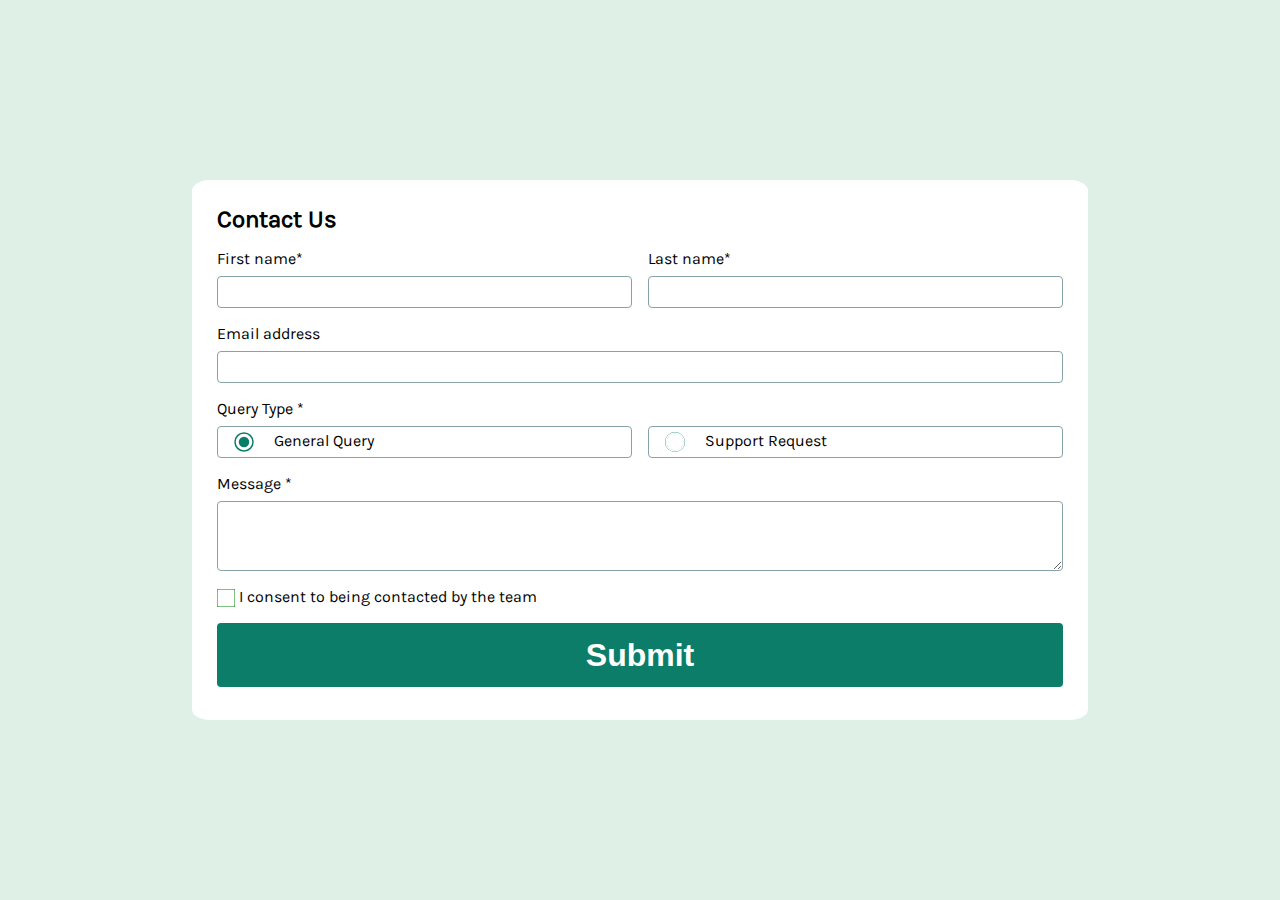
<file: index.html>
<!DOCTYPE html>
<html lang="en">
  <head>
    <meta charset="UTF-8" />
    <meta name="viewport" content="width=device-width, initial-scale=1.0" />
    <title>Contact Form</title>
    <link
      rel="icon"
      type="image/x-icon"
      href="../assets/images/favicon-32x32.png"
    />
    <link rel="stylesheet" href="app/styles.css" />
    
  </head>
  <body>
    <form action="POST" class="container"> 
      <h2>Contact Us</h2>
      <div class="names-container">
        <div class="first-name" >
          <label for="first-name" class="label">First name*</label>
          <input name="first-name" type="text" class="input-css" id="first-name-input"/>
          <p class="error" id="first-name-error">This field is required</p>
        
        </div>
        <div class="last-name">
          <label for="last-name" class="label">Last name*</label>
          <input type="text" name="last-name" class="input-css" id="last-name-input"/>
          <p class="error" id="last-name-error">This field is required</p>
        
        </div>
      </div>
      <div class="email-container">
        <label for="email">Email address</label>
        <input type="email" class="input-css" id="email-input"/>
        <p class="error" id="email-error">Please enter a valid email address</p>
      
      </div>
      <div class="query-container">
        <p>Query Type *</p>
        <div class="query">
          <div class="general">
            <label for="general-query" class="custom-radio">
              <input type="radio" name="query" id="general-query"  required checked/>
              <span class="svg-container">
                <svg class="checked-svg" xmlns="http://www.w3.org/2000/svg" width="20" height="21" fill="none" viewBox="0 0 20 21"><path fill="#0C7D69" d="M10 .75a9.75 9.75 0 1 0 9.75 9.75A9.76 9.76 0 0 0 10 .75Zm0 18a8.25 8.25 0 1 1 8.25-8.25A8.26 8.26 0 0 1 10 18.75Zm5.25-8.25a5.25 5.25 0 1 1-10.499 0 5.25 5.25 0 0 1 10.499 0Z"/></svg>
                <svg class="unchecked-svg" xmlns="http://www.w3.org/2000/svg" width="20" height="21" fill="white" viewBox="0 0 20 21">
                  <circle cx="10" cy="10.5" r="9.25" fill="white" stroke="#0C7D69" stroke-width="1.5"/>
                  <path fill="white" d="M10 .75a9.75 9.75 0 1 0 9.75 9.75A9.76 9.76 0 0 0 10 .75Zm0 18a8.25 8.25 0 1 1 8.25-8.25A8.26 8.26 0 0 1 10 18.75Zm5.25-8.25a5.25 5.25 0 1 1-10.499 0 5.25 5.25 0 0 1 10.499 0Z" fill="none"/>
                </svg>
              </span>
              <span class="query-msg">
                General Query
                </span>
            </label>
          </div>
          <div class="support">
            <label for="support-query">
              <input type="radio" name="query" id="support-query"  required/>
              <span class="svg-container">
                <svg class="checked-svg" xmlns="http://www.w3.org/2000/svg" width="20" height="21" fill="none" viewBox="0 0 20 21"><path fill="#0C7D69" d="M10 .75a9.75 9.75 0 1 0 9.75 9.75A9.76 9.76 0 0 0 10 .75Zm0 18a8.25 8.25 0 1 1 8.25-8.25A8.26 8.26 0 0 1 10 18.75Zm5.25-8.25a5.25 5.25 0 1 1-10.499 0 5.25 5.25 0 0 1 10.499 0Z"/></svg>
                <svg class="unchecked-svg" xmlns="http://www.w3.org/2000/svg" width="20" height="21" fill="none" viewBox="0 0 20 21">
                  <circle cx="10" cy="10.5" r="9.25" fill="white" stroke="#0C7D69" stroke-width="1.5"/>
                  <path fill="white" d="M10 .75a9.75 9.75 0 1 0 9.75 9.75A9.76 9.76 0 0 0 10 .75Zm0 18a8.25 8.25 0 1 1 8.25-8.25A8.26 8.26 0 0 1 10 18.75Zm5.25-8.25a5.25 5.25 0 1 1-10.499 0 5.25 5.25 0 0 1 10.499 0Z" fill="none"/>
                </svg>
              </span>
              <span class="query-msg">
              Support Request
              </span>
            </label>
          </div>
        </div>
        <p class="error" id="query-error">Please select a query type</p>
      </div>
      <div class="message-container">
        <p>Message *</p>
        <textarea name="message" class="input-css" id="message-input"></textarea>
        <p class="error" id="message-error">This field is required</p>
      </div>
      <div class="button">
        <label class="custom-checkbox">
          <input type="checkbox" hidden  name="consent"/>
          <span class="checkbox-svg">
            <svg class="unchecked" xmlns="http://www.w3.org/2000/svg" width="18" height="18" viewBox="0 0 18 18">
              <rect width="18" height="18" fill="white" stroke="green" stroke-width="1"/>
            </svg>
            <svg class="checked" xmlns="http://www.w3.org/2000/svg" width="18" height="18" fill="none" viewBox="0 0 18 18"><path fill="#0C7D69" d="M16.5 0h-15A1.5 1.5 0 0 0 0 1.5v15A1.5 1.5 0 0 0 1.5 18h15a1.5 1.5 0 0 0 1.5-1.5v-15A1.5 1.5 0 0 0 16.5 0Zm-3.22 7.28-5.25 5.25a.748.748 0 0 1-1.06 0l-2.25-2.25a.75.75 0 1 1 1.06-1.06l1.72 1.72 4.72-4.72a.751.751 0 0 1 1.06 1.06Z"/></svg>
          </span>
          I consent to being contacted by the team
        </label>
        <p class="error" id="consent-error">To submit this form, please consent to being contacted</p>
      </div>
      <div class="submit-btn">
        <button class="submit" id="submit-btn">Submit</button>
      </div>
    </form>
    <div id="success-message" class="success-message">
      <p class="first">Message Sent</p>
      <p class="second">Thanks for completing the form. We'll be in touch soon!</p>
    </div>
    <script src="app/script.js"></script>
  </body>
</html>
</file>
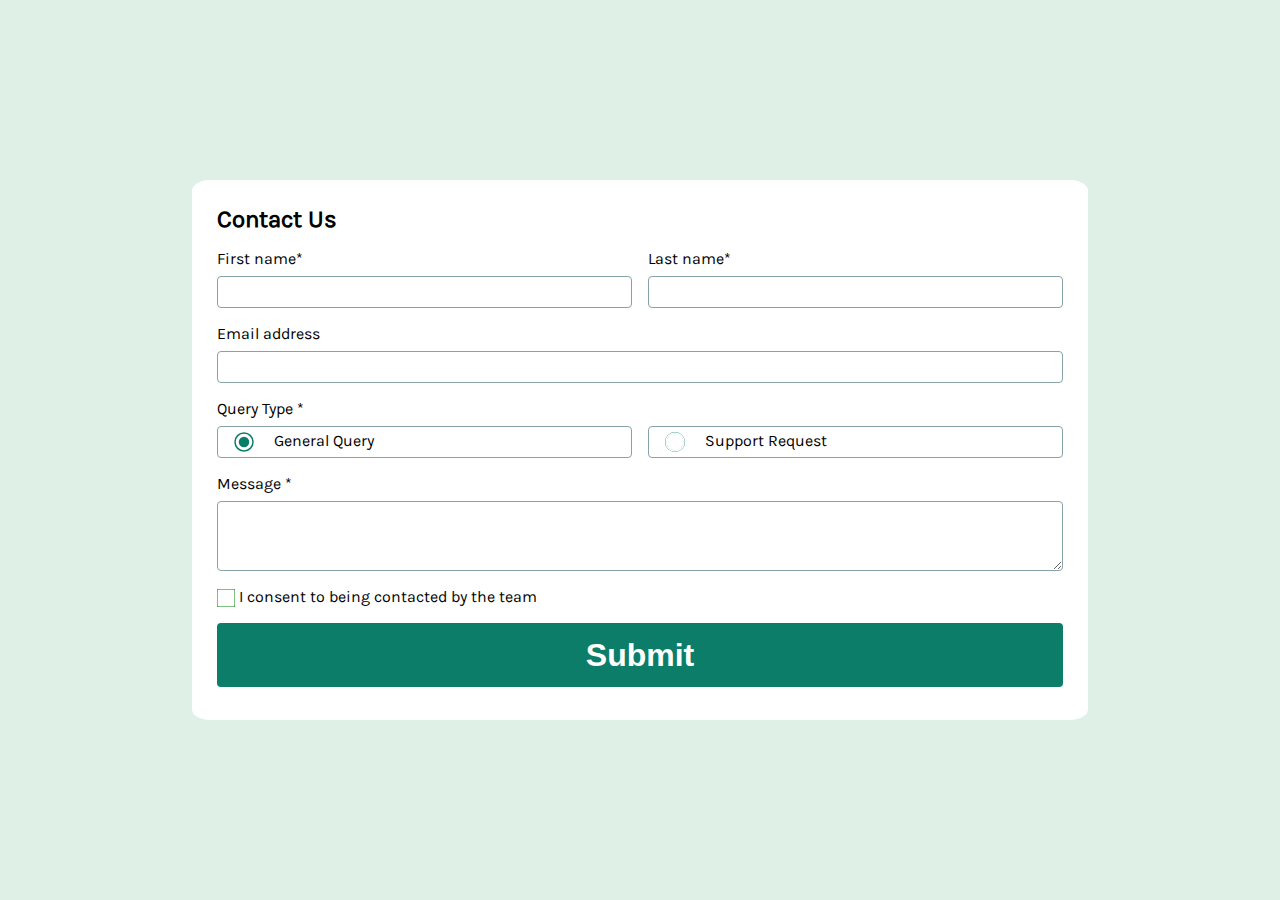
<file: app/index.html>
<!DOCTYPE html>
<html lang="en">
  <head>
    <meta charset="UTF-8" />
    <meta name="viewport" content="width=device-width, initial-scale=1.0" />
    <title>Contact Form</title>
    <link
      rel="icon"
      type="image/x-icon"
      href="../assets/images/favicon-32x32.png"
    />
    <link rel="stylesheet" href="styles.css" />
    
  </head>
  <body>
    <form action="POST" class="container"> 
      <h2>Contact Us</h2>
      <div class="names-container">
        <div class="first-name" >
          <label for="first-name" class="label">First name*</label>
          <input name="first-name" type="text" class="input-css" id="first-name-input"/>
          <p class="error" id="first-name-error">This field is required</p>
        
        </div>
        <div class="last-name">
          <label for="last-name" class="label">Last name*</label>
          <input type="text" name="last-name" class="input-css" id="last-name-input"/>
          <p class="error" id="last-name-error">This field is required</p>
        
        </div>
      </div>
      <div class="email-container">
        <label for="email">Email address</label>
        <input type="email" class="input-css" id="email-input"/>
        <p class="error" id="email-error">Please enter a valid email address</p>
      
      </div>
      <div class="query-container">
        <p>Query Type *</p>
        <div class="query">
          <div class="general">
            <label for="general-query" class="custom-radio">
              <input type="radio" name="query" id="general-query"  required checked/>
              <span class="svg-container">
                <svg class="checked-svg" xmlns="http://www.w3.org/2000/svg" width="20" height="21" fill="none" viewBox="0 0 20 21"><path fill="#0C7D69" d="M10 .75a9.75 9.75 0 1 0 9.75 9.75A9.76 9.76 0 0 0 10 .75Zm0 18a8.25 8.25 0 1 1 8.25-8.25A8.26 8.26 0 0 1 10 18.75Zm5.25-8.25a5.25 5.25 0 1 1-10.499 0 5.25 5.25 0 0 1 10.499 0Z"/></svg>
                <svg class="unchecked-svg" xmlns="http://www.w3.org/2000/svg" width="20" height="21" fill="white" viewBox="0 0 20 21">
                  <circle cx="10" cy="10.5" r="9.25" fill="white" stroke="#0C7D69" stroke-width="1.5"/>
                  <path fill="white" d="M10 .75a9.75 9.75 0 1 0 9.75 9.75A9.76 9.76 0 0 0 10 .75Zm0 18a8.25 8.25 0 1 1 8.25-8.25A8.26 8.26 0 0 1 10 18.75Zm5.25-8.25a5.25 5.25 0 1 1-10.499 0 5.25 5.25 0 0 1 10.499 0Z" fill="none"/>
                </svg>
              </span>
              <span class="query-msg">
                General Query
                </span>
            </label>
          </div>
          <div class="support">
            <label for="support-query">
              <input type="radio" name="query" id="support-query"  required/>
              <span class="svg-container">
                <svg class="checked-svg" xmlns="http://www.w3.org/2000/svg" width="20" height="21" fill="none" viewBox="0 0 20 21"><path fill="#0C7D69" d="M10 .75a9.75 9.75 0 1 0 9.75 9.75A9.76 9.76 0 0 0 10 .75Zm0 18a8.25 8.25 0 1 1 8.25-8.25A8.26 8.26 0 0 1 10 18.75Zm5.25-8.25a5.25 5.25 0 1 1-10.499 0 5.25 5.25 0 0 1 10.499 0Z"/></svg>
                <svg class="unchecked-svg" xmlns="http://www.w3.org/2000/svg" width="20" height="21" fill="none" viewBox="0 0 20 21">
                  <circle cx="10" cy="10.5" r="9.25" fill="white" stroke="#0C7D69" stroke-width="1.5"/>
                  <path fill="white" d="M10 .75a9.75 9.75 0 1 0 9.75 9.75A9.76 9.76 0 0 0 10 .75Zm0 18a8.25 8.25 0 1 1 8.25-8.25A8.26 8.26 0 0 1 10 18.75Zm5.25-8.25a5.25 5.25 0 1 1-10.499 0 5.25 5.25 0 0 1 10.499 0Z" fill="none"/>
                </svg>
              </span>
              <span class="query-msg">
              Support Request
              </span>
            </label>
          </div>
        </div>
        <p class="error" id="query-error">Please select a query type</p>
      </div>
      <div class="message-container">
        <p>Message *</p>
        <textarea name="message" class="input-css" id="message-input"></textarea>
        <p class="error" id="message-error">This field is required</p>
      </div>
      <div class="button">
        <label class="custom-checkbox">
          <input type="checkbox" hidden  name="consent"/>
          <span class="checkbox-svg">
            <svg class="unchecked" xmlns="http://www.w3.org/2000/svg" width="18" height="18" viewBox="0 0 18 18">
              <rect width="18" height="18" fill="white" stroke="green" stroke-width="1"/>
            </svg>
            <svg class="checked" xmlns="http://www.w3.org/2000/svg" width="18" height="18" fill="none" viewBox="0 0 18 18"><path fill="#0C7D69" d="M16.5 0h-15A1.5 1.5 0 0 0 0 1.5v15A1.5 1.5 0 0 0 1.5 18h15a1.5 1.5 0 0 0 1.5-1.5v-15A1.5 1.5 0 0 0 16.5 0Zm-3.22 7.28-5.25 5.25a.748.748 0 0 1-1.06 0l-2.25-2.25a.75.75 0 1 1 1.06-1.06l1.72 1.72 4.72-4.72a.751.751 0 0 1 1.06 1.06Z"/></svg>
          </span>
          I consent to being contacted by the team
        </label>
        <p class="error" id="consent-error">To submit this form, please consent to being contacted</p>
      </div>
      <div class="submit-btn">
        <button class="submit" id="submit-btn">Submit</button>
      </div>
    </form>
    <div id="success-message" class="success-message">
      <p class="first">Message Sent</p>
      <p class="second">Thanks for completing the form. We'll be in touch soon!</p>
    </div>
    <script src="script.js"></script>
  </body>
</html>
</file>
<file: app/styles.css>
/*
TODO:
add the media queries
*/
:root {
    --GreenLight: hsl(148, 38%, 91%);
    --GreenMedium: hsl(169, 82%, 27%);
    --Red: hsl(0, 66%, 54%);
    --White: hsl(0, 0%, 100%);
    --GreyMedium: hsl(186, 15%, 59%);
    --GreyDarker: hsl(187, 24%, 22%);
    --FontSizeLabel: 16px;
    --FontWeightLight: 400;
    --FontWeightBold: 700;
    --InputBoxSize: 4rem;
}

@font-face {
    font-family: KarlaBold;
    src: url(../assets/fonts/static/Karla-Bold.ttf);
}

@font-face {
    font-family: KarlaNormal;
    src: url(../assets/fonts/static/Karla-Regular.ttf);
}

* {
    padding: 0;
    margin: 0;
    box-sizing: border-box;
}

body {
    min-height: 100vh;
    display: flex;
    justify-content: center;
    align-items: center;
    background-color: var(--GreenLight);
    font-family: KarlaNormal;
}

.container {
    width: 45%;
    padding: 1.5rem;
    background-color: var(--White);
    border: 1px solid var(--White);
    border-radius: 2%;
    height: auto;
    overflow-y: auto;
    padding-bottom: 2rem;

}

.container h2 {
    font-weight: var(--FontWeightBold);
}

.container .names-container {
    display: flex;
    flex-direction: row;
    justify-content: space-between;
    margin-top: 1rem;
    margin-bottom: 1rem;
    gap: 1rem;
}

.container .names-container .first-name ,
.container .names-container .last-name  {
    display: flex;
    flex-direction: column;
    justify-content: center;
    gap: 0.5rem;
    width: 100%;
}

.container .names-container .first-name input,
.container .names-container .last-name input {
    border: 1.5px solid var(--GreyMedium);
    border-radius: 4px;
    height: var(--InputBoxSize);
}


.container .names-container .first-name input:hover,
.container .names-container .last-name input:hover {
    cursor: pointer;
    border: 2px solid var(--GreenMedium);
}

.container .email-container {
    display: flex;
    flex-direction: column;
    gap: 0.5rem;
}

.container .email-container input {
    border: 1.5px solid var(--GreyMedium);
    border-radius: 4px;
    height: var(--InputBoxSize);
    
}

.container .email-container input:hover {
    cursor: pointer;
    border: 2px solid var(--GreenMedium);
}


.container .query-container {
    margin-top: 1rem;
    display: flex;
    flex-direction: column;
    gap: 0.5rem;
}

.container .query-container .query {
    margin: 0rem 0rem 0rem 0rem;
    display: grid;
    gap: 1rem;
    grid-template-columns: repeat(2, 1fr);
}

.container .query-container .query div {
    border: 1.5px solid var(--GreyMedium);
    border-radius: 4px;
    display: flex;
    flex-direction: row;
    justify-content: flex-start;
    align-items: center;
    height: var(--InputBoxSize);
    padding: 0rem 0rem 0rem 1rem;
}

.container .query-container .query label {
    height: 100%;
    width: 100%;
    align-items: center;
    cursor: pointer;   
    text-wrap: nowrap;
}

.container .query-container .query .svg-container {
    display: inline-block;
    height: 100%;
    padding: 0rem 1rem 0rem 0rem;
    vertical-align:middle;
}
.container .query-container .query .svg-container svg {
    height: 100%;
}


.container .query-container .query .query-msg
{
    display: inline-block;
}

/*Hover state for the query sectipn*/
.container .query-container .query div:hover {
    display: flex;
    cursor: pointer;
    background-color: var(--GreenLight);
    cursor: pointer;
}


.container .query-container .query input[type="radio"],
.svg-container .checked-svg
{
    display: none;
}


.container .query-container .general input:checked + .svg-container .checked-svg
{
    display: inline;
} 

.container .query-container .general input:checked + .svg-container .unchecked-svg
{
    display: none;
}
.container .query-container .support input:checked + .svg-container .checked-svg
{
    display: inline;
} 
.container .query-container .support input:checked + .svg-container .unchecked-svg
{
    display: none;
}


.container .button 
{
    margin-top: 1rem;
    cursor: pointer;
}

.container .button label:hover
{
    cursor: pointer;
}

.container .button .custom-checkbox svg
{   
    width: 18px;
    height: 100%;
    vertical-align: middle;
    
}

.checked
{
    display: none;
}

.custom-checkbox input:checked + .checkbox-svg .unchecked
{
    display: none;
}

.custom-checkbox input:checked + .checkbox-svg .checked

{
    display: inline-block;
}

.container .message-container {
    display: flex;
    flex-direction: column;
    gap: 0.5rem;
    margin-top: 1rem;
}

.container .message-container textarea {
    font-family: KarlaNormal;
    border: 1.5px solid var(--GreyMedium);
    border-radius: 4px;
    width: 100%;
    height: 70px;
    text-align: left;
    padding: 0.5rem;
}


.container .message-container textarea:hover {
    border: 2px solid var(--GreenMedium);
    cursor: pointer;
}


.container .submit-btn {
    margin-top: 1rem;
}

.container .submit-btn button {
    background-color: var(--GreenMedium);
    height: 40px;
    width: 100%;
    color: var(--White);
    border: 1.5px transparent;
    border-radius: 4px;
    font-weight: var(--FontWeightBold);
}

/* Base styles */
.container .submit-btn button:hover {
    cursor: pointer;
}

.input-css {
    text-wrap: nowrap;
    text-align: left;
    padding: 0.5rem;
    line-height: normal;
}

.error {
    display: none;
    color: var(--Red);
}

.container .button .error {
    padding-top: 1rem;
}


.success-message
{
    position: absolute;
    top: 4%;
    left: 25%;
    width: 50%;
    background-color: var(--GreyDarker);
    border-radius: 8px;
    color: var(--White);
    padding: 1rem;
    display: none;
}
.success-message .first
{
    text-align: center;
    font-weight: var(--FontWeightBold);
}

.success-message .second
{
    text-align: center;
    font-weight: var(--FontWeightLight);
}

/* Extra small devices (phones, 600px and down) */
@media only screen and (max-width: 768px) {
    .container .names-container
    {
        flex-direction: column;
    }
    .container .query-container .query
    {
        display: flex;
        flex-direction: column;
    }
    .container
    {
        width: 90%;
        padding-bottom: 4rem;
    }
    body
    {
        font-size: 0.9rem;
    }
    .error
    {
        font-size: 0.6rem;
    }
}

/* Small devices (portrait tablets and large phones, 600px and up) */


/* Medium devices (landscape tablets, 768px and up) */
@media only screen and (min-width: 768px) {
    body
    {
        font-size: 1rem;
        
    }
    .container
    {
        width: 90%;
        height: 80%;
    }
    .error
    {
        font-size: 1rem;
    }
    .container .submit-btn button
    {
        height: 4rem;
        font-size: 2rem;
    }
}

/* Extra large devices (large laptops and desktops, 1200px and up) */
@media only screen and (min-width: 912px) {
    .container
    {
        height: 100%;
        width: 70%;
    }
    body
    {
        font-size: 1rem;
    }
    .container .names-container .first-name input,
    .container .names-container .last-name input,
    .container .query-container .query div,
    .container .email-container input  
    {
        height: 2rem;
    }
}
</file>
